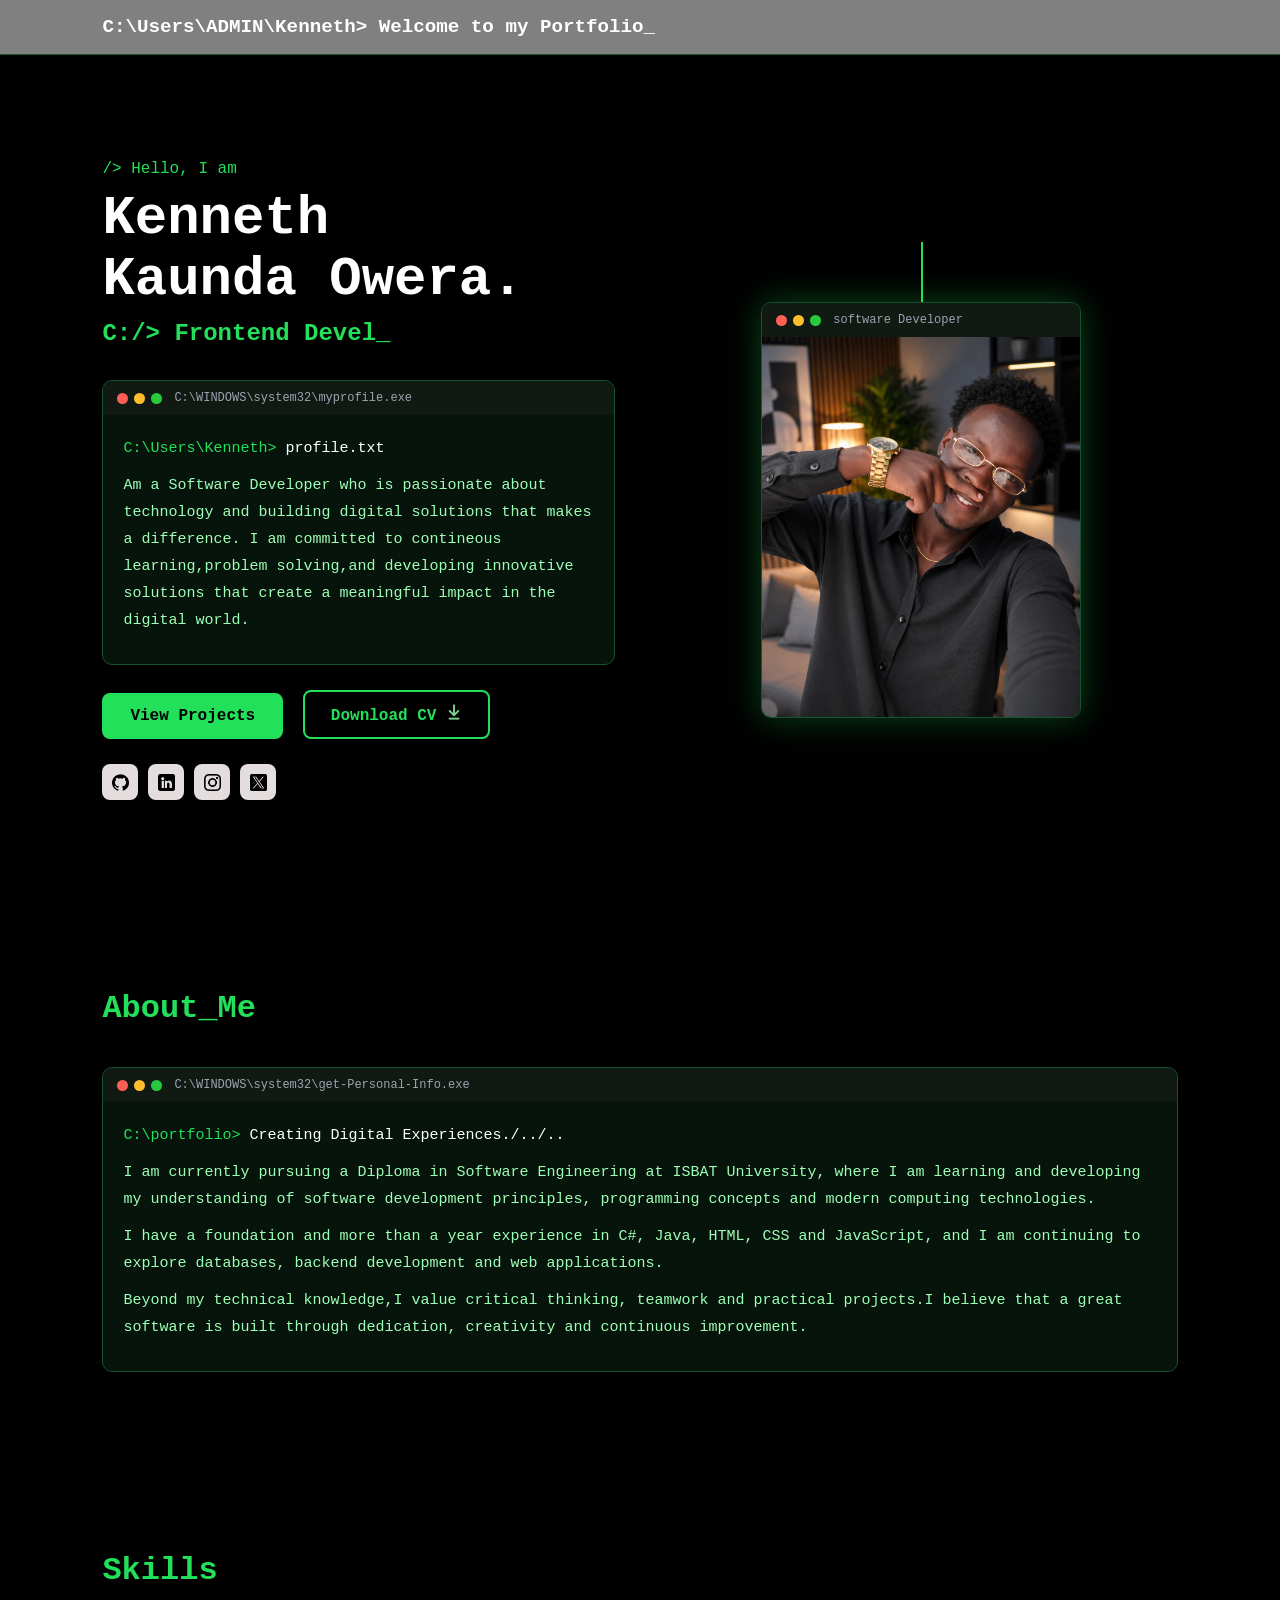
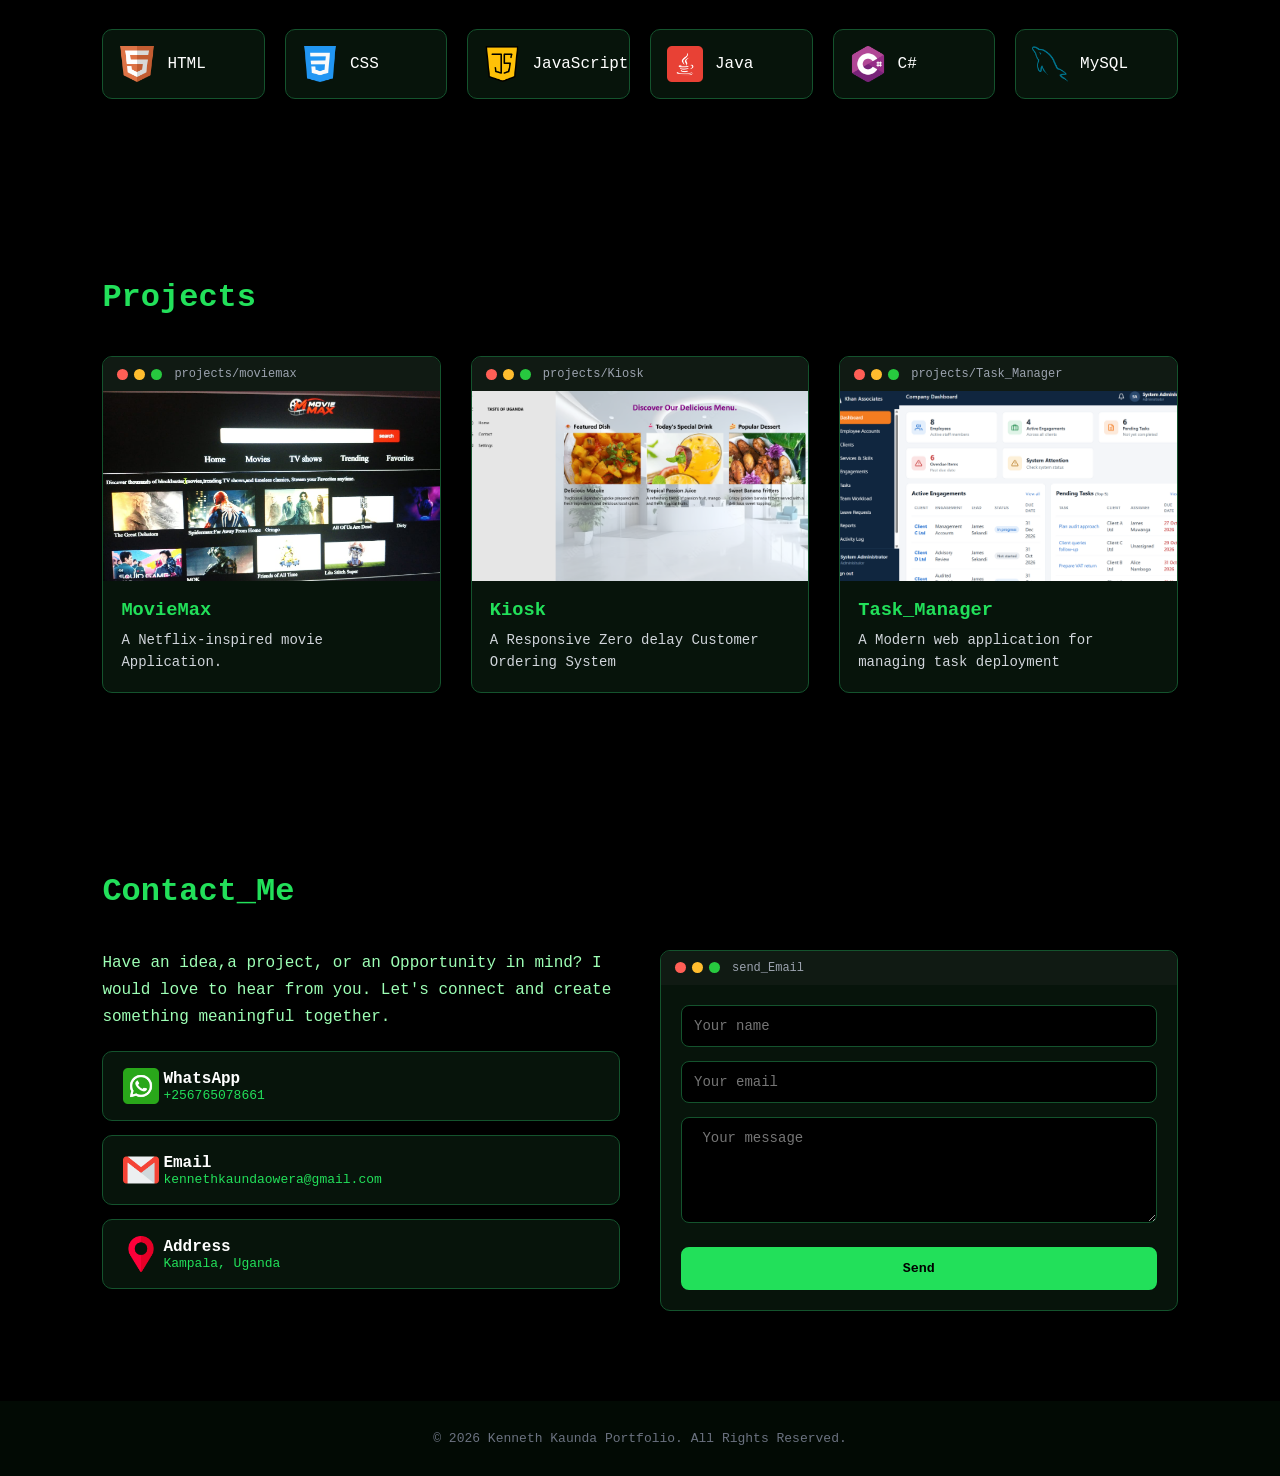
<file: index.html>
<!DOCTYPE html>
<html lang="en">
<head>
    <meta charset="UTF-8">
    <meta name="viewport" content="width=device-width, initial-scale=1.0">
    <title>Kenneth</title>
    <link rel="stylesheet" href="style.css">
</head>

<body>

 
<header>
    <nav class="navbar">
        <p>C:\Users\ADMIN\Kenneth&gt; Welcome to my Portfolio_</p>
</nav>
</header>


 
<section id="home" class="hero">

    <div class="hero-text">
        <p class="green">/&gt; Hello, I am</p>
         <h1>Kenneth<br>Kaunda Owera.</h1>
           <h2>C:/&gt; <span id="typing"></span>_ </h2>

         
        <div class="cmd">
            <div class="cmd-bar">
                  <span class="dots"><i></i><i></i><i></i></span>
                <span>C:\WINDOWS\system32\myprofile.exe</span>
            </div>


            <div class="cmd-body">
                <p>
                    <span class="green">C:\Users\Kenneth&gt;</span> profile.txt</p>
                <p class="light">
                   Am a Software Developer who is  passionate about technology and building digital solutions that makes a difference.
               I am committed to contineous learning,problem solving,and developing innovative solutions that create a meaningful impact in the digital world.
                </p>

                
            </div>
        </div>

       
        <div class="buttons">
            <a href="#projects" class="btn">View Projects</a>
            <a href="cv.pdf" class="btn btn-outline" download>
                Download CV
                <img id="download-btn" src="download (f).png" alt="download">
            </a>
        </div>

        
        <ul class="social-links">
            <li><a href="https://github.com/Kenneth-Kaunda100/kenneth-kaunda.github.io" target="_blank"><img src="github.png" alt="GitHub"></a></li>
                <li><a href="https://https://www.linkedin.com/in/owera-kenneth-kaunda-277540418?utm_source=share_via&utm_content=profile&utm_medium=member_android" target="_blank"><img src="linkedin.png" alt="LinkedIn"></a></li>
               <li><a href="https://instagram.com/@owerakenetth" target="_blank"><img src="instagram.png" alt="Instagram"></a></li>
            <li><a href="https://x.com/@ElloBenks82390" target="_blank"><img src="twitter.png" alt="X"></a></li>
        </ul>
    </div>

 
    <div class="hero-image">
        <div class="tag" id="tag">
             <div class="string"></div>
                <div class="cmd">
                <div class="cmd-bar">
                    <span class="dots"><i></i><i></i><i></i></span>
                   <span>software Developer</span>   
                </div>
                <img src="kenneth.png" alt="Kenneth">
                
            </div>
        </div>
    </div>

</section>


 
<section id="about">
    <h2 class="section-title">About_Me</h2>

    <div class="cmd">
        <div class="cmd-bar">
            <span class="dots"><i></i><i></i><i></i></span>
            <span>C:\WINDOWS\system32\get-Personal-Info.exe</span>
        </div>
        <div class="cmd-body">
            <p><span class="green">C:\portfolio&gt;</span> Creating Digital Experiences./../..</p>
                <p class="light">
                I am currently pursuing a Diploma in Software Engineering at ISBAT University, where I am learning and developing my understanding of software development principles, programming concepts and modern computing technologies.
         </p>
            <p class="light">
                I have a foundation and more than a year experience in C#, Java, HTML, CSS and JavaScript, and I am continuing to explore databases, backend development and web applications.
         </p>
     <p class="light">
                Beyond my technical knowledge,I value critical thinking, teamwork and practical projects.I believe that a great software is built through dedication, creativity and continuous improvement.
 
            </p>
        </div>
    </div>
</section>

 
<section id="skills">
    <h2 class="section-title">Skills</h2>

       <div class="skills-grid">

             <div class="skill">
                 <img src="html.png" alt="HTML">
                      <span>HTML</span>
             </div>

            <div class="skill">
         <img src="css-3 (1).png" alt="CSS">
      <span>CSS</span>
    </div>

          <div class="skill">
                    <img src="java-script.png" alt="JavaScript">
                <span>JavaScript</span>
    </div>

            <div class="skill">
                 <img src="java.png" alt="Java">
                 <span>Java</span>
            </div>

              <div class="skill">
                    <img src="c-sharp.png" alt="C#">
            <span>C#</span>
         </div>

        <div class="skill">
                <img src="mysql.png" alt="MySQL">
            <span>MySQL</span>
        </div>

    </div>
</section>


 
<section id="projects">
    <h2 class="section-title">Projects</h2>

          <div class="project-container">

        <div class="cmd project">
            <div class="cmd-bar">
                <span class="dots"><i></i><i></i><i></i></span>
                <span>projects/moviemax</span>
            </div>
            <img src="Moviemax.jpeg" alt="MovieMax screenshot">
            <div class="project-info">
                <h3>MovieMax</h3>
                <p>A Netflix-inspired movie Application.</p>
            </div>
        </div>

        <div class="cmd project">
            <div class="cmd-bar">
                <span class="dots"><i></i><i></i><i></i></span>
                <span>projects/Kiosk</span>
            </div>
            <img src="KioskSystem.png" alt="Calculator screenshot">
            <div class="project-info">
                <h3>Kiosk</h3>
                <p>A Responsive Zero delay Customer Ordering System</p>
            </div>
        </div>

        <div class="cmd project">
            <div class="cmd-bar">
                <span class="dots"><i></i><i></i><i></i></span>
                <span>projects/Task_Manager</span>
            </div>
            <img src="ka (1).png" alt="Portfolio screenshot">
            <div class="project-info">
                <h3>Task_Manager</h3>
                <p>A Modern web application for managing task deployment</p>
            </div>
        </div>

    </div>
</section>

 
<section id="contact">
    <h2 class="section-title">Contact_Me</h2>

    <div class="contact-container">

        <div class="contact-info">
            <p class="light">
                 Have an idea,a project, or an Opportunity in mind? I would love to hear from you. Let's connect and create something meaningful together.
            </p>

            <a class="cmd contact-card" href="https://web.whatsapp.com" target="_blank">
                   <img  src="whatsapp.png" alt="whatsapp">
                <div>
                  <h3>WhatsApp</h3>
                   <p>+256765078661</p>
            </div> 
        </a>

            <a class="cmd contact-card" href="mailto:kennethkaundaowera@gmail.com">
             <img  src="gmail.png" alt="email">
                
             <div>
                <h3>Email</h3>
                <p>kennethkaundaowera@gmail.com</p>
            </div> 
        
 </a>


            <a class="cmd contact-card" href="https://maps.google.com/?q=Kampala" target="_blank">
                <img  src="location.png" alt="location">
               
               <div><h3>Address</h3>
                <p>Kampala, Uganda</p>
            </div> 
        </a>
            
        </div>



        <form class="cmd" id="contactForm">
            <div class="cmd-bar">
                <span class="dots"><i></i><i></i><i></i></span>
                <span>send_Email</span>
            </div>


            <div class="cmd-body">
                <input type="text" id="name" placeholder="Your name" required>
                       
                     <input type="email" id="email" placeholder="Your email" required>
                   
                       <textarea id="message" rows="5" placeholder=" Your message" required></textarea>
                
                   <button type="submit" class="btn">Send</button>
            </div>
        </form>

    </div>
</section>


<footer>
    <p>© 2026 Kenneth Kaunda Portfolio. All Rights Reserved.</p>
</footer>

<script src="script.js"></script>
</body>
</html>
</file>
<file: style.css>
* {
        margin: 0;
       padding: 0;
         box-sizing: border-box;
         font-family: Consolas, "Courier New", monospace;
}

html {
    scroll-behavior: smooth;   
}

body {

    background-color: black;
      color: white;
      overflow-x: hidden;
}

.green { color: #22e05a; }
.light  { color: #9dffb5; }
 
header {

      position: fixed;
      top: 0;
       left: 0;
      width: 100%;
    z-index: 1000;
}

.navbar {
    
    font-size: larger;
     font-weight: bold;
     padding: 16px 8%;
    background: gray;
     border-bottom: 1px solid #14532d;
}
 
.cmd {
    background: #07140b;
     border: 1px solid #14532d;
    border-radius: 10px;
     overflow: hidden;
}

.cmd-bar {

    display: flex;
    align-items: center;
       gap: 12px;
       padding: 10px 14px;
      background: #101a13;
       font-size: 12px;
    color: #9ca3af;
}
 
.dots {

    display: flex;
    gap: 6px;
}

.dots i {

    width: 11px;
    height: 11px;
     border-radius: 50%;
    background: #ff5f56;
}

.dots i:nth-child(2) { background: #ffbd2e; }
.dots i:nth-child(3) { background: #27c93f; }

.cmd-body {

     padding: 20px;
    line-height: 1.8;
    font-size: 15px;
}

.cmd-body p {
    margin-bottom: 10px;
}

.tags span {

     display: inline-block;
    margin: 0 6px 6px 0;
      padding: 3px 10px;
     border: 1px solid #14532d;
    border-radius: 5px;
    font-size: 12px;
     color: #9dffb5;
}

 
.hero {

      min-height: 100vh;
     display: flex;
    justify-content: space-between;
     align-items: center;
    gap: 50px;
     padding: 120px 8% 60px;
}

.hero-text {
    flex: 1;
}

.hero-text h1 {
    font-size: 54px;
     margin: 10px 0;
}

.hero-text h2 {

      color: #22e05a;
     margin-bottom: 25px;
    min-height: 35px;
}

.hero-text .cmd {
    max-width: 600px;
}

.buttons {
    margin-top: 25px;
}

.btn {

     display: inline-block;
    padding: 12px 26px;
    margin-right: 10px;
     background: #22e05a;
    color: black;
    border: 2px solid #22e05a;
     border-radius: 8px;
    font-weight: bold;
     text-decoration: none;
    cursor: pointer;
     transition: 0.3s;
}

.btn:hover {
     transform: translateY(-4px);
    box-shadow: 0 0 20px #22e05a;
}

.btn-outline {
     background: transparent;
    color: #22e05a;
}

#download-btn {
    width: 16px;
     height: 16px;
}

.social-links {
    display: flex;
    gap: 10px;
    list-style: none;
    margin-top: 25px;
}

.social-links a {

    display: grid;
      place-items: center;
      width: 36px;
      height: 36px;
      border-radius: 8px;
        background: #e3dddd;
}

.social-links img {
    width: 17px;
    height: 17px;
}

.social-links a:hover {
    background: white;
    transform: translateY(-3px);
}
 
.hero-image {
    flex: 1;
    display: flex;
    justify-content: center;
}

.tag {
    width: 320px;
      padding-top: 60px;
     position: relative;
      transform-origin: top center;    
    animation: sway 5s ease-in-out infinite;
}
 
.string {
    position: absolute;
    top: 0;
    left: 50%;
    width: 2px;
    height: 60px;
    background: #22e05a;
}

.tag .cmd {
    box-shadow: 0 0 35px rgba(34, 224, 90, 0.3);
}

.tag img {
    display: block;
    width: 100%;
    height: 380px;
    object-fit: cover;
}

 
@keyframes sway {
    0%, 100% { transform: rotate(-1deg); }
    50%      { transform: rotate(1deg); }
}
 
.tag.swing {
    animation: swing 2s ease-out;
}

@keyframes swing {
    0%   { transform: rotate(0deg); }
    20%  { transform: rotate(14deg); }
    40%  { transform: rotate(-10deg); }
    60%  { transform: rotate(6deg); }
    80%  { transform: rotate(-3deg); }
    100% { transform: rotate(0deg); }
}


 
section {
    padding: 90px 8%;
}

.section-title {
    font-size: 32px;
    margin-bottom: 40px;
    color: #22e05a;
}

 
.skills-grid {
    display: grid;
    grid-template-columns: repeat(auto-fill, minmax(150px, 1fr));
    gap: 20px;
}

.skill {
    display: flex;
    align-items: center;
    gap: 12px;
    padding: 16px;
    background: #07140b;
    border: 1px solid #14532d;
    border-radius: 10px;
    transition: 0.3s;
}

.skill img {
    width: 36px;
    height: 36px;
    object-fit: contain;
}

.skill:hover {
    transform: translateY(-6px);
    border-color: #22e05a;
    box-shadow: 0 0 18px rgba(34, 224, 90, 0.4);
}

 
.project-container {
    display: grid;
    grid-template-columns: repeat(auto-fit, minmax(280px, 1fr));
    gap: 30px;
}

.project {
    transition: 0.4s;
}

.project:hover {
    transform: translateY(-10px);
    box-shadow: 0 0 25px rgba(34, 224, 90, 0.4);
}

.project img {
    display: block;
     width: 100%;
    height: 190px;
     object-fit: cover;
     object-position: top;
      background: #030a05;
}

.project-info {
    padding: 18px;
}

.project-info h3 {
    color: #22e05a;
    margin-bottom: 8px;
}

.project-info p {

    color: #d1d5db;
    font-size: 14px;
    line-height: 1.6;
}

 
.contact-container {
    display: grid;
    grid-template-columns: 1fr 1fr;
     gap: 40px;
}

.contact-info .light {
    margin-bottom: 20px;
    line-height: 1.7;
}

.contact-card {
    display: flex;
    flex-direction: row;
     align-items: center;
     gap: 4px;
      padding: 16px 20px;
      margin-bottom: 14px;
      color: white;
     text-decoration: none;
    transition: 0.3s;
}

.contact-card img {
     width: 36px;
      height: 36px;
     object-fit: contain;
    
}

.contact-card h3 {
  
    font-size: 16px;
    
}

.contact-card p {
    color: #22e05a;
    font-size: 13px;
    
}
 


.contact-card:hover {
    transform: translateX(8px);
    border-color: #22e05a;
}

#contactForm input,
#contactForm textarea {
       width: 100%;
      margin-bottom: 14px;
    padding: 12px;
      background: black;
    color: #9dffb5;
       border: 1px solid #14532d;
    border-radius: 8px;
    font-size: 14px;
      outline: none;
}

#contactForm input:focus,
#contactForm textarea:focus {
    border-color: #22e05a;
}

#contactForm .btn {
    width: 100%;
}
 
footer {
      text-align: center;
     padding: 30px;
    background: #020a04;
      color: #6b7280;
      font-size: 13px;
}

 
.hidden {
    opacity: 0;
     transform: translateY(50px);
    transition: 0.8s;
}

.show {
    opacity: 1;
     transform: translateY(0);
}

.top-btn {
       position: fixed;
     right: 25px;
    bottom: 25px;
     width: 50px;
      height: 50px;
     border: none;
      border-radius: 50%;
      background: #22e05a;
      color: black;
    font-size: 22px;
      cursor: pointer;
    z-index: 1500;
}

 
@media (max-width: 800px) {

    .navbar {
        flex-direction: column;
        gap: 10px;
    }

    .nav-links li {
        margin: 0 8px;
    }

    .hero {
        flex-direction: column-reverse;
        text-align: center;
        padding-top: 140px;
    }

    .hero-text h1 {
        font-size: 36px;
    }

    .hero-text .cmd {
        text-align: left;
        margin: 0 auto;
    }

    .social-links {
        justify-content: center;
    }

    .tag {
        width: 260px;
    }

    .tag img {
        height: 320px;
    }

    .contact-container {
        grid-template-columns: 1fr;
    }
}
</file>
